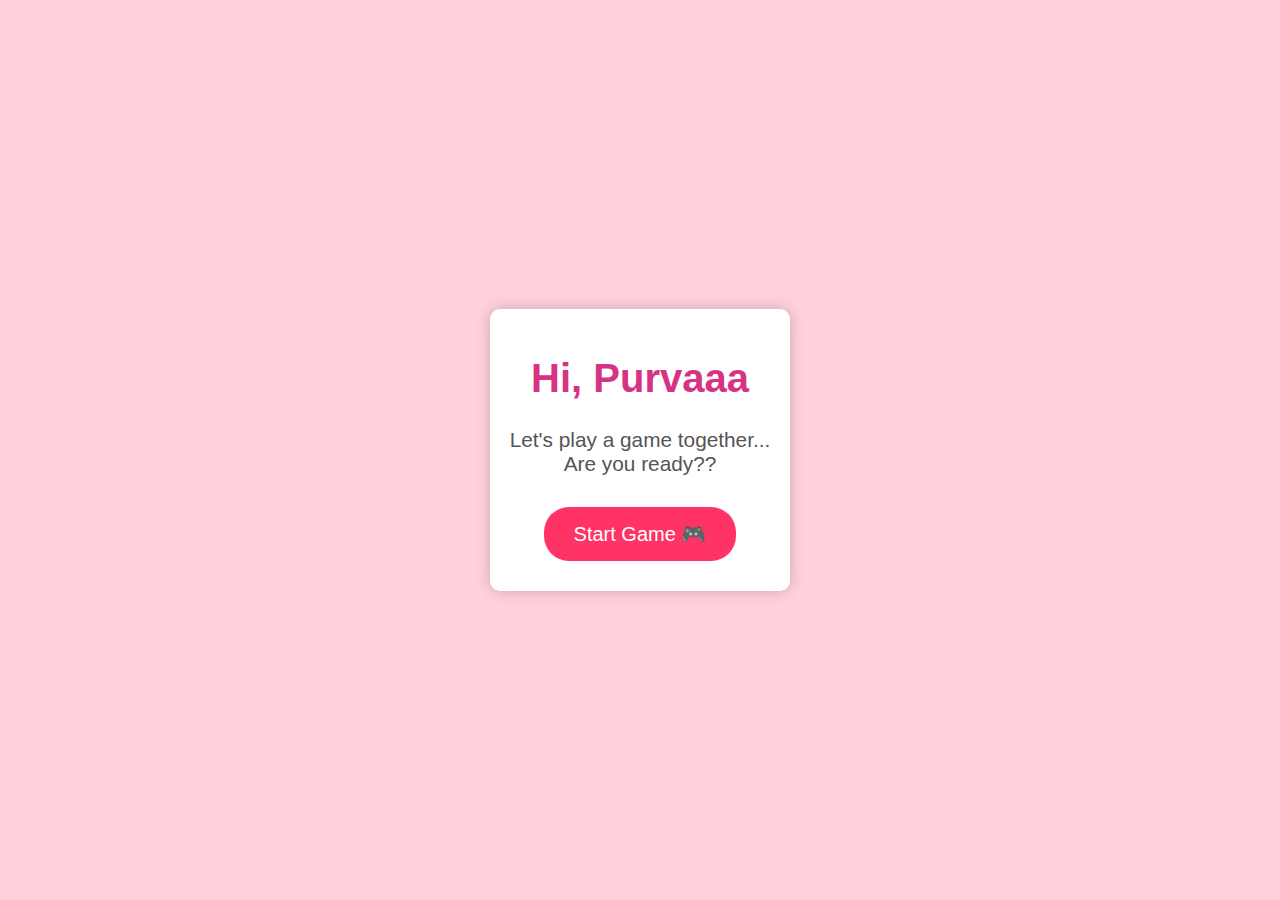
<file: index.html>
<!DOCTYPE html>
<html lang="en">
<head>
    <meta charset="UTF-8">
    <meta name="viewport" content="width=device-width, initial-scale=1.0">
    <title>Something Special</title>
    <link rel="stylesheet" href="style.css">
</head>
<body>
    <div class="main-container">
        <h1>Hi, Purvaaa</h1>
        <p>Let's play a game together...<br> Are you ready??</p>
        <button onclick="startGame()">Start Game 🎮</button>
    </div>

    <script>
        function startGame() {
            window.location.href = "game.html"; // Redirects to the game page
        }
    </script>
</body>
</html>
</file>
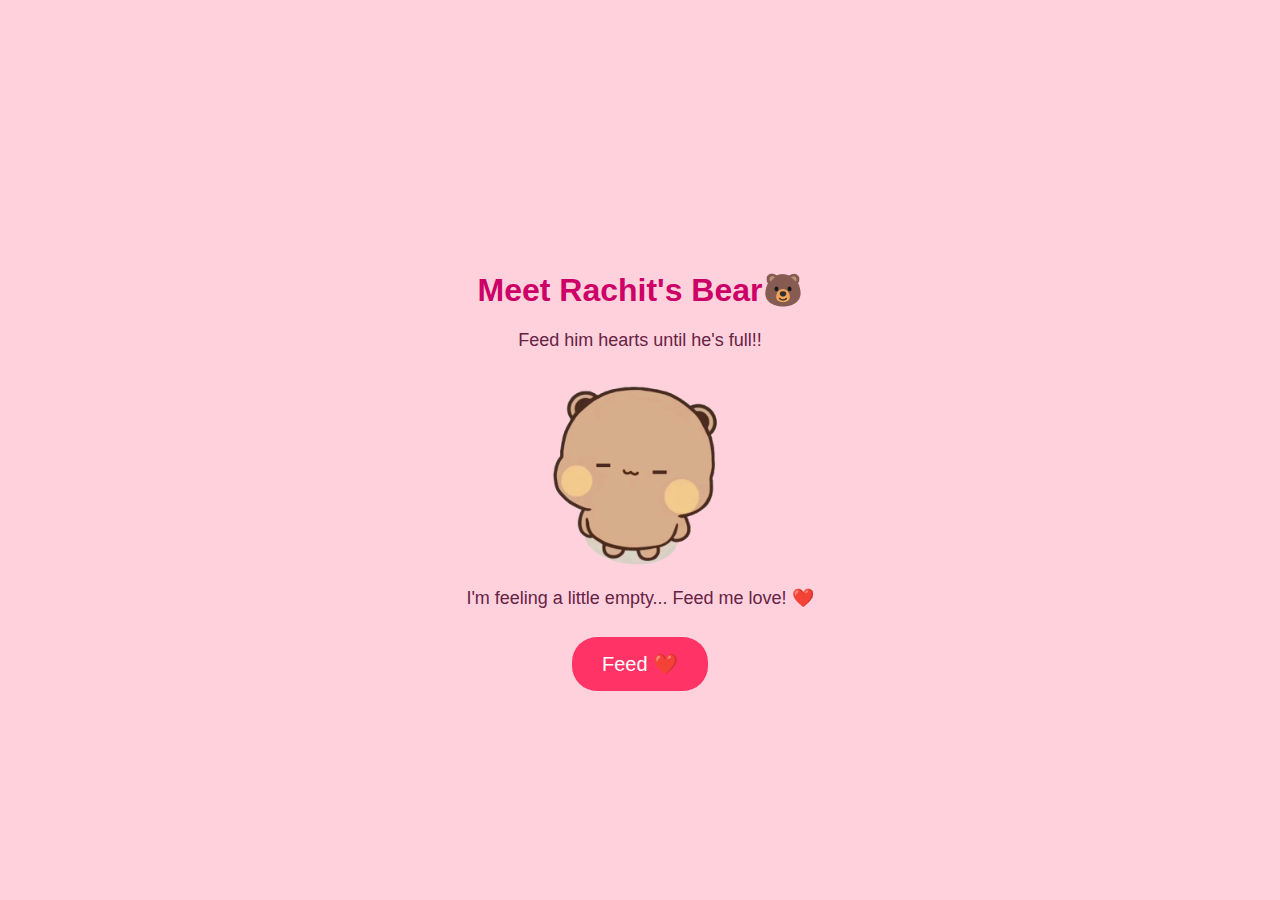
<file: game.html>
<!DOCTYPE html>
<html lang="en">
<head>
    <meta charset="UTF-8">
    <title>Bear Game</title>
    <link rel="stylesheet" href="style.css">
</head>
<body>
    <div class="container">
        <h1>Meet Rachit's Bear🐻</h1>
        <p>Feed him hearts until he's full!!</p>

        <div class="bear-container">
            <img id="bear" src="bear-normal.gif" alt="Cute Love Bear">
            <p id="bear-text">I'm feeling a little empty... Feed me love! ❤️</p>
        </div>

        <button id="feed-btn">Feed ❤️</button>

        <div id="proposal" class="hidden">
            <h2>I'm full of love... but my owner needs an answer!😙👉🏻👈🏻</h2>
            <h1>Will you be my Valentine, Puru? 🌹</h1>
            <button id="yes-btn">YES! 💕</button>
            <button id="no-btn">No (Not an option 😜)</button>
        </div>
    </div>

    <script src="script.js"></script>
</body>
</html>
</file>
<file: style.css>
/* General Styles */
body {
    text-align: center;
    background: #ffd1dc; /* Soft pink background */
    font-family: 'Arial', sans-serif;
    display: flex;
    justify-content: center;
    align-items: center;
    min-height: 100vh;
    margin: 0;
}

/* Main Page (index.html) */
.main-container {
    background: white;
    padding: 20px;
    border-radius: 10px;
    box-shadow: 0px 0px 15px rgba(0, 0, 0, 0.2);
    text-align: center;
    max-width: 400px;
}

.main-container h1 {
    color: #D63384;
    font-size: 2.5rem;
}

.main-container p {
    font-size: 1.3rem;
    color: #555;
}

/* Start Button */
.start-btn {
    background: #FF3366;
    color: white;
    border: none;
    padding: 15px 30px;
    font-size: 20px;
    border-radius: 25px;
    cursor: pointer;
    transition: transform 0.3s;
}

.start-btn:hover {
    transform: scale(1.1);
}

/* Game Page (game.html) */
.container {
    margin-top: 50px;
}

h1 {
    color: #cc0066;
}

p {
    font-size: 18px;
    color: #662244;
}

/* Bear Container */
.bear-container {
    position: relative;
    display: flex;
    flex-direction: column;
    align-items: center;
}

#bear {
    width: 200px;
    transition: transform 0.3s;
}

/* Bear Animations */
#bear.eating {
    animation: eat 0.5s ease-in-out alternate infinite;
}

@keyframes eat {
    0% { transform: scale(1); }
    100% { transform: scale(1.1); }
}

#bear.happy {
    animation: dance 0.5s infinite alternate;
}

@keyframes dance {
    0% { transform: rotate(-5deg); }
    100% { transform: rotate(5deg); }
}

#bear.sad {
    animation: shake 0.5s infinite alternate;
    filter: grayscale(100%);
}

@keyframes shake {
    0% { transform: translateX(-5px); }
    100% { transform: translateX(5px); }
}

/* Game Buttons */
button {
    background: #ff3366;
    color: white;
    border: none;
    padding: 15px 30px;
    font-size: 20px;
    border-radius: 25px;
    cursor: pointer;
    margin: 10px;
}

button:hover {
    transform: scale(1.1);
}

.hidden {
    display: none;
}
</file>
